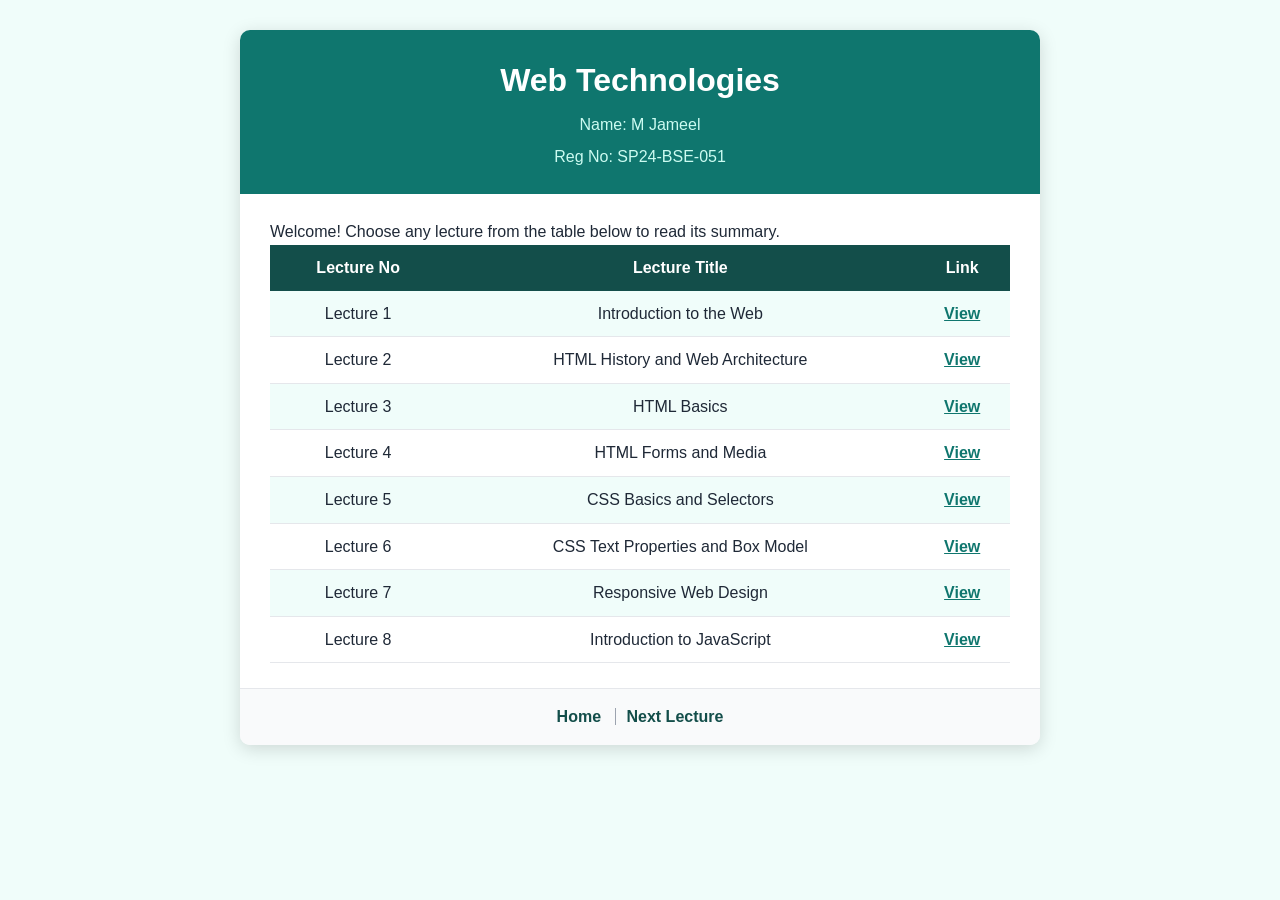
<file: Web Technologies/index.html>
<!DOCTYPE html>
<html lang="en">
<head>
  <meta charset="UTF-8">
  <meta name="viewport" content="width=device-width, initial-scale=1.0">
  <title>Web Technologies</title>
  <link rel="stylesheet" href="style.css">
</head>
<body>
<div class="container">
  <header>
    <h1>Web Technologies</h1>
    <p>Name: M Jameel</p>
    <p>Reg No: SP24-BSE-051</p>
  </header>
  <main>
    <p class="intro">Welcome! Choose any lecture from the table below to read its summary.</p>
    <table>
      <tr><th>Lecture No</th><th>Lecture Title</th><th>Link</th></tr>
      <tr><td>Lecture 1</td><td>Introduction to the Web</td><td><a href="lecture1.html">View</a></td></tr>
      <tr><td>Lecture 2</td><td>HTML History and Web Architecture</td><td><a href="lecture2.html">View</a></td></tr>
      <tr><td>Lecture 3</td><td>HTML Basics</td><td><a href="lecture3.html">View</a></td></tr>
      <tr><td>Lecture 4</td><td>HTML Forms and Media</td><td><a href="lecture4.html">View</a></td></tr>
      <tr><td>Lecture 5</td><td>CSS Basics and Selectors</td><td><a href="lecture5.html">View</a></td></tr>
      <tr><td>Lecture 6</td><td>CSS Text Properties and Box Model</td><td><a href="lecture6.html">View</a></td></tr>
      <tr><td>Lecture 7</td><td>Responsive Web Design</td><td><a href="lecture7.html">View</a></td></tr>
      <tr><td>Lecture 8</td><td>Introduction to JavaScript</td><td><a href="lecture8.html">View</a></td></tr>
    </table>
  </main>
  <nav>
    <a href="index.html">Home</a>
    <a href="lecture1.html">Next Lecture</a>
  </nav>
</div>
</body>
</html>
</file>
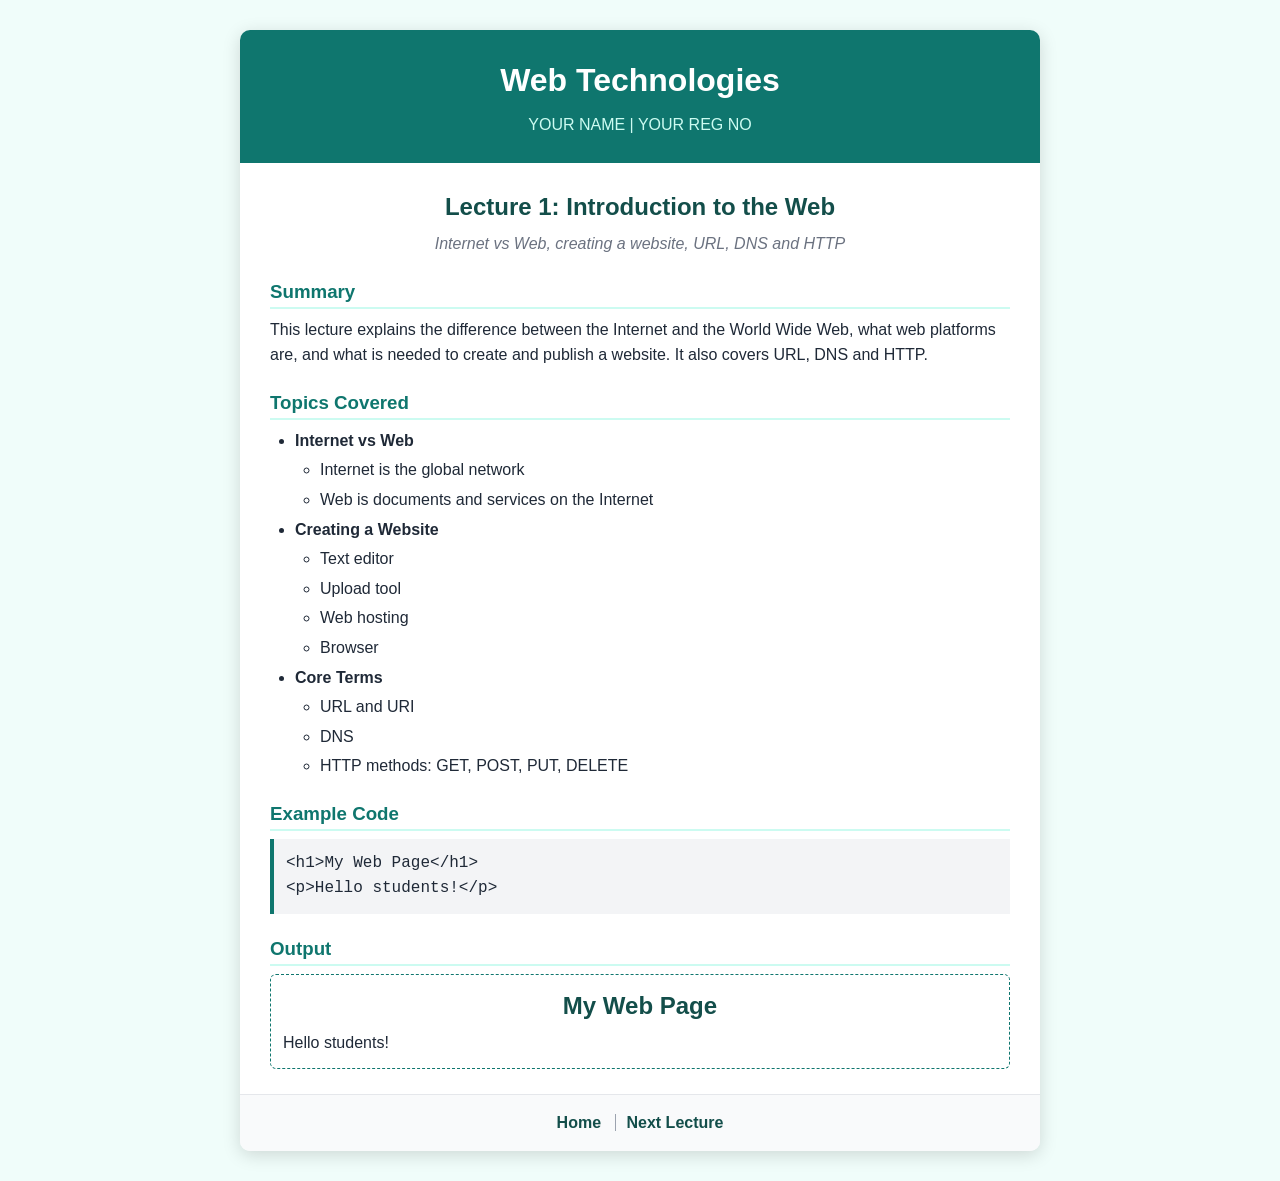
<file: Web Technologies/lecture1.html>
<!DOCTYPE html>
<html lang="en">
<head>
  <meta charset="UTF-8">
  <meta name="viewport" content="width=device-width, initial-scale=1.0">
  <title>Lecture 1</title>
  <link rel="stylesheet" href="style.css">
</head>
<body>
<div class="container">
  <header>
    <h1>Web Technologies</h1>
    <p>YOUR NAME | YOUR REG NO</p>
  </header>
  <main>
    <h2>Lecture 1: Introduction to the Web</h2>
    <p class="sub">Internet vs Web, creating a website, URL, DNS and HTTP</p>
    <h3>Summary</h3>
    <p>This lecture explains the difference between the Internet and the World Wide Web, what web platforms are, and what is needed to create and publish a website. It also covers URL, DNS and HTTP.</p>
    <h3>Topics Covered</h3>
    <ul>
      <li><strong>Internet vs Web</strong>
        <ul><li>Internet is the global network</li><li>Web is documents and services on the Internet</li></ul>
      </li>
      <li><strong>Creating a Website</strong>
        <ul><li>Text editor</li><li>Upload tool</li><li>Web hosting</li><li>Browser</li></ul>
      </li>
      <li><strong>Core Terms</strong>
        <ul><li>URL and URI</li><li>DNS</li><li>HTTP methods: GET, POST, PUT, DELETE</li></ul>
      </li>
    </ul>
    <h3>Example Code</h3>
<pre>&lt;h1&gt;My Web Page&lt;/h1&gt;
&lt;p&gt;Hello students!&lt;/p&gt;</pre>
    <h3>Output</h3>
    <div class="output">
      <h2>My Web Page</h2>
      <p>Hello students!</p>
    </div>
  </main>
  <nav>
    <a href="index.html">Home</a>
    <a href="lecture2.html">Next Lecture</a>
  </nav>
</div>
</body>
</html>
</file>
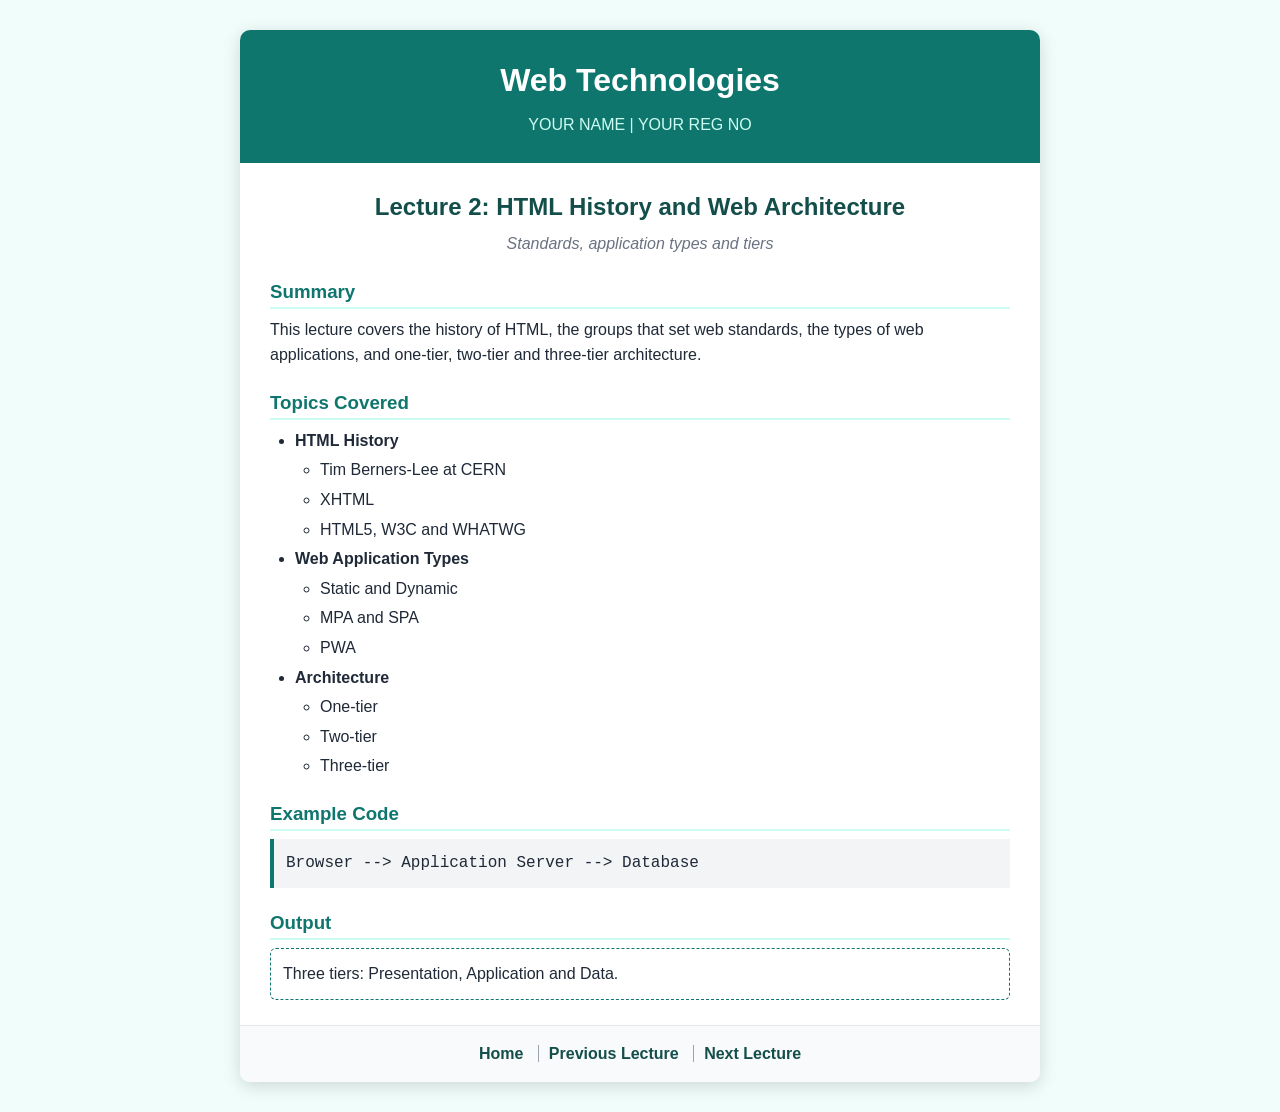
<file: Web Technologies/lecture2.html>
<!DOCTYPE html>
<html lang="en">
<head>
  <meta charset="UTF-8">
  <meta name="viewport" content="width=device-width, initial-scale=1.0">
  <title>Lecture 2</title>
  <link rel="stylesheet" href="style.css">
</head>
<body>
<div class="container">
  <header>
    <h1>Web Technologies</h1>
    <p>YOUR NAME | YOUR REG NO</p>
  </header>
  <main>
    <h2>Lecture 2: HTML History and Web Architecture</h2>
    <p class="sub">Standards, application types and tiers</p>
    <h3>Summary</h3>
    <p>This lecture covers the history of HTML, the groups that set web standards, the types of web applications, and one-tier, two-tier and three-tier architecture.</p>
    <h3>Topics Covered</h3>
    <ul>
      <li><strong>HTML History</strong>
        <ul><li>Tim Berners-Lee at CERN</li><li>XHTML</li><li>HTML5, W3C and WHATWG</li></ul>
      </li>
      <li><strong>Web Application Types</strong>
        <ul><li>Static and Dynamic</li><li>MPA and SPA</li><li>PWA</li></ul>
      </li>
      <li><strong>Architecture</strong>
        <ul><li>One-tier</li><li>Two-tier</li><li>Three-tier</li></ul>
      </li>
    </ul>
    <h3>Example Code</h3>
<pre>Browser --&gt; Application Server --&gt; Database</pre>
    <h3>Output</h3>
    <div class="output">
      <p>Three tiers: Presentation, Application and Data.</p>
    </div>
  </main>
  <nav>
    <a href="index.html">Home</a>
    <a href="lecture1.html">Previous Lecture</a>
    <a href="lecture3.html">Next Lecture</a>
  </nav>
</div>
</body>
</html>
</file>
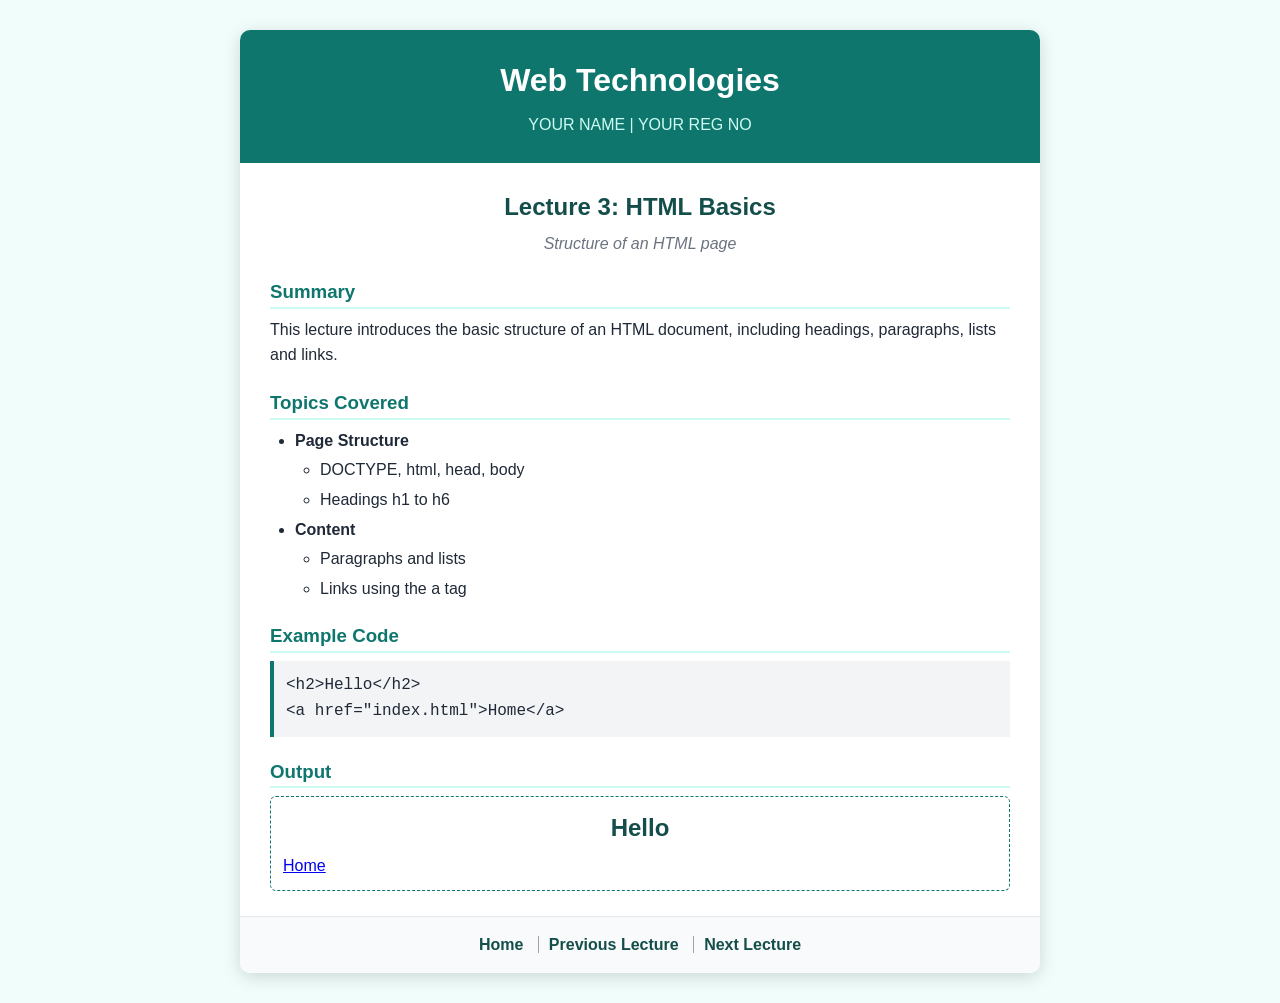
<file: Web Technologies/lecture3.html>
<!DOCTYPE html>
<html lang="en">
<head>
  <meta charset="UTF-8">
  <meta name="viewport" content="width=device-width, initial-scale=1.0">
  <title>Lecture 3</title>
  <link rel="stylesheet" href="style.css">
</head>
<body>
<div class="container">
  <header>
    <h1>Web Technologies</h1>
    <p>YOUR NAME | YOUR REG NO</p>
  </header>
  <main>
    <h2>Lecture 3: HTML Basics</h2>
    <p class="sub">Structure of an HTML page</p>
    <h3>Summary</h3>
    <p>This lecture introduces the basic structure of an HTML document, including headings, paragraphs, lists and links.</p>
    <h3>Topics Covered</h3>
    <ul>
      <li><strong>Page Structure</strong>
        <ul><li>DOCTYPE, html, head, body</li><li>Headings h1 to h6</li></ul>
      </li>
      <li><strong>Content</strong>
        <ul><li>Paragraphs and lists</li><li>Links using the a tag</li></ul>
      </li>
    </ul>
    <h3>Example Code</h3>
<pre>&lt;h2&gt;Hello&lt;/h2&gt;
&lt;a href="index.html"&gt;Home&lt;/a&gt;</pre>
    <h3>Output</h3>
    <div class="output">
      <h2>Hello</h2>
      <a href="index.html">Home</a>
    </div>
  </main>
  <nav>
    <a href="index.html">Home</a>
    <a href="lecture2.html">Previous Lecture</a>
    <a href="lecture4.html">Next Lecture</a>
  </nav>
</div>
</body>
</html>
</file>
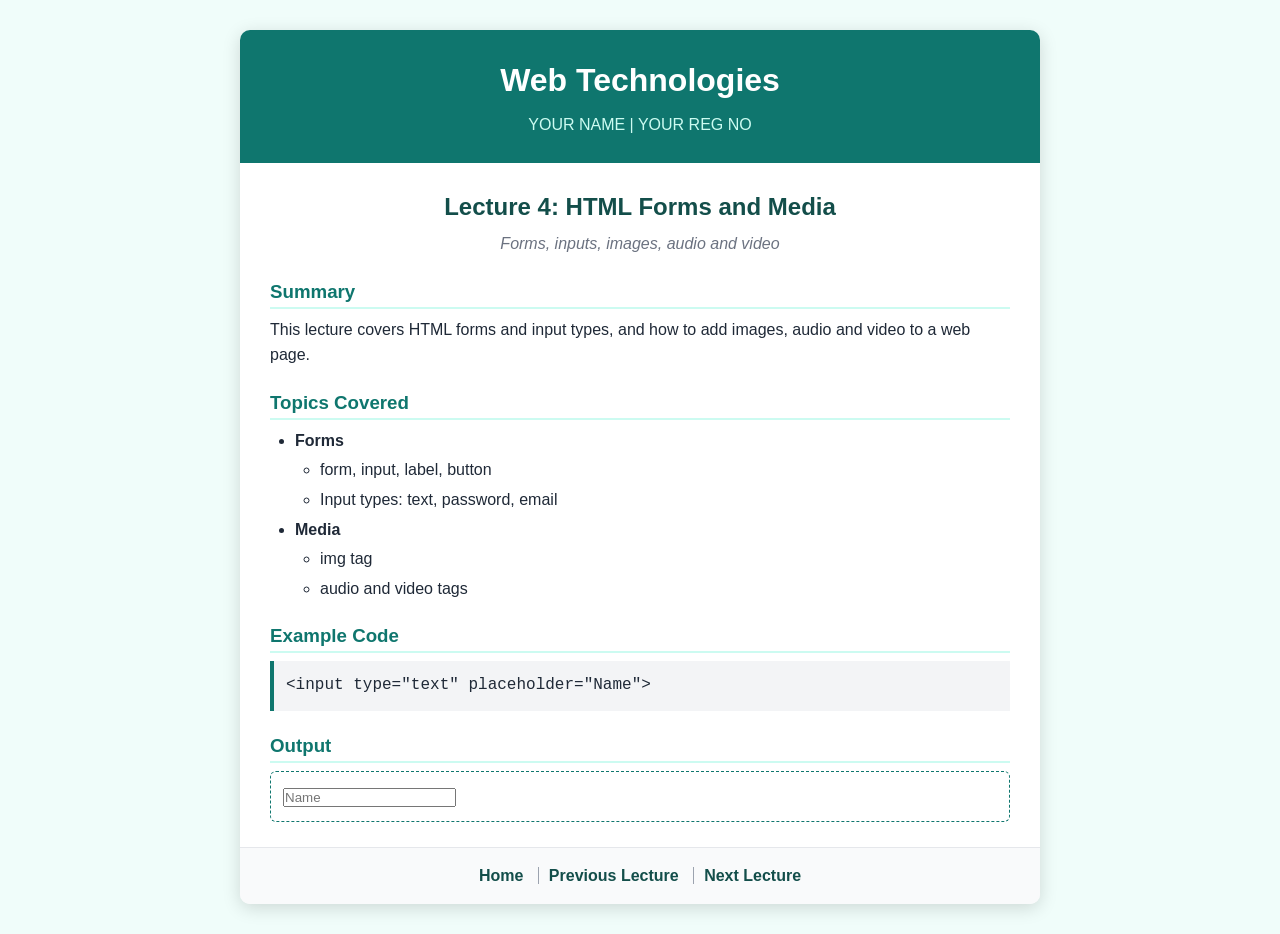
<file: Web Technologies/lecture4.html>
<!DOCTYPE html>
<html lang="en">
<head>
  <meta charset="UTF-8">
  <meta name="viewport" content="width=device-width, initial-scale=1.0">
  <title>Lecture 4</title>
  <link rel="stylesheet" href="style.css">
</head>
<body>
<div class="container">
  <header>
    <h1>Web Technologies</h1>
    <p>YOUR NAME | YOUR REG NO</p>
  </header>
  <main>
    <h2>Lecture 4: HTML Forms and Media</h2>
    <p class="sub">Forms, inputs, images, audio and video</p>
    <h3>Summary</h3>
    <p>This lecture covers HTML forms and input types, and how to add images, audio and video to a web page.</p>
    <h3>Topics Covered</h3>
    <ul>
      <li><strong>Forms</strong>
        <ul><li>form, input, label, button</li><li>Input types: text, password, email</li></ul>
      </li>
      <li><strong>Media</strong>
        <ul><li>img tag</li><li>audio and video tags</li></ul>
      </li>
    </ul>
    <h3>Example Code</h3>
<pre>&lt;input type="text" placeholder="Name"&gt;</pre>
    <h3>Output</h3>
    <div class="output">
      <input type="text" placeholder="Name">
    </div>
  </main>
  <nav>
    <a href="index.html">Home</a>
    <a href="lecture3.html">Previous Lecture</a>
    <a href="lecture5.html">Next Lecture</a>
  </nav>
</div>
</body>
</html>
</file>
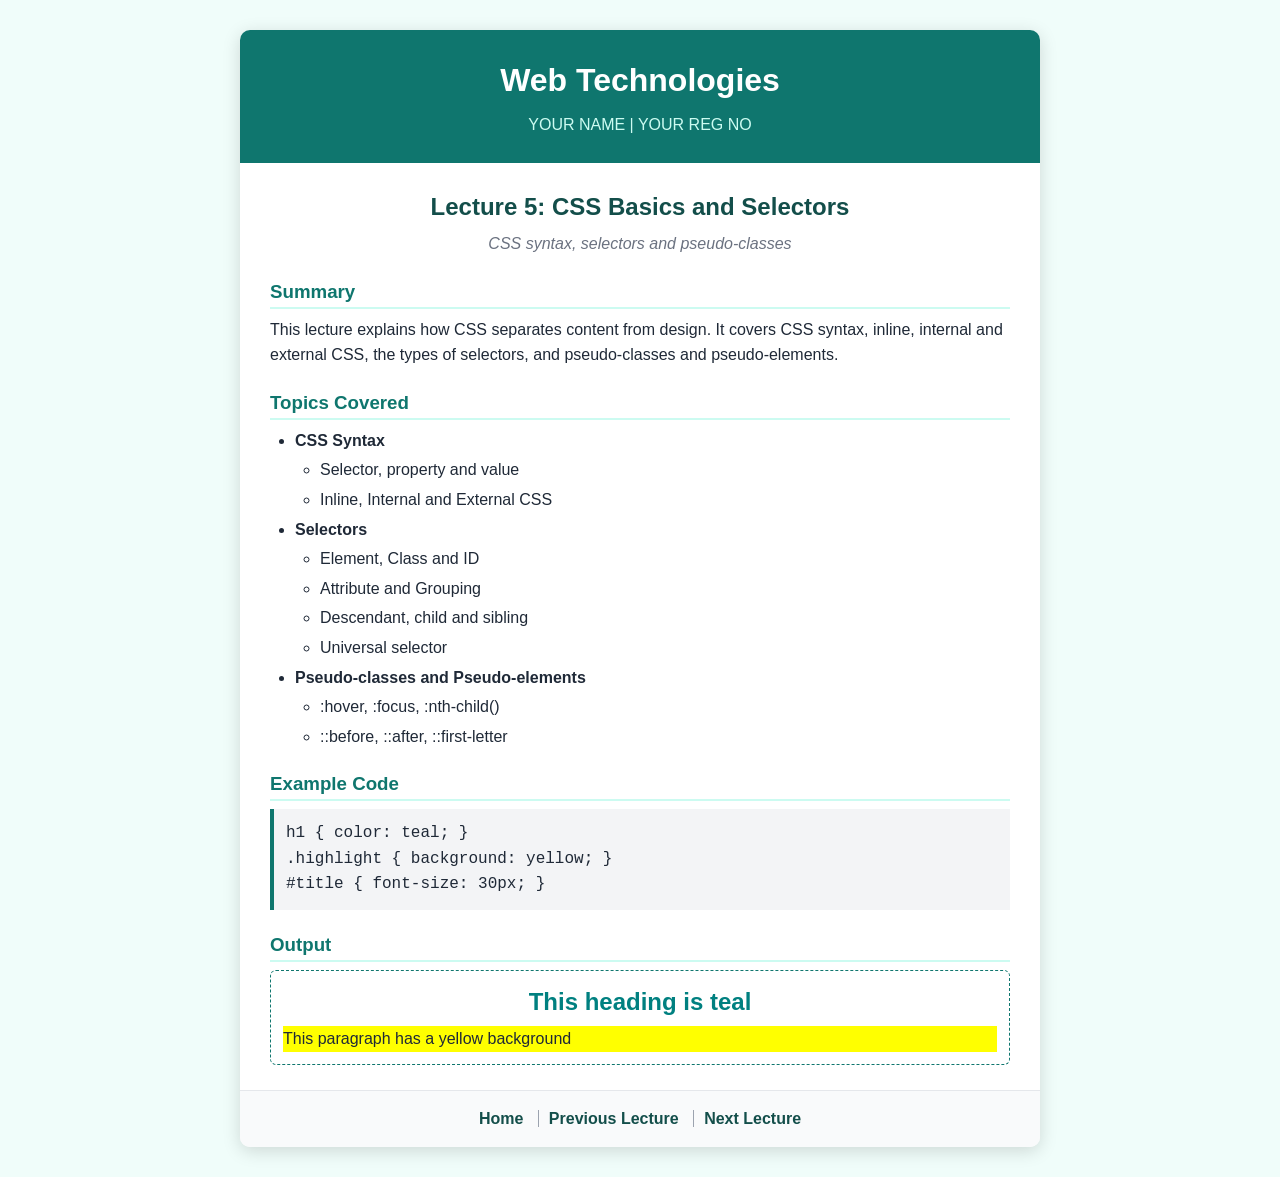
<file: Web Technologies/lecture5.html>
<!DOCTYPE html>
<html lang="en">
<head>
  <meta charset="UTF-8">
  <meta name="viewport" content="width=device-width, initial-scale=1.0">
  <title>Lecture 5</title>
  <link rel="stylesheet" href="style.css">
</head>
<body>
<div class="container">
  <header>
    <h1>Web Technologies</h1>
    <p>YOUR NAME | YOUR REG NO</p>
  </header>
  <main>
    <h2>Lecture 5: CSS Basics and Selectors</h2>
    <p class="sub">CSS syntax, selectors and pseudo-classes</p>
    <h3>Summary</h3>
    <p>This lecture explains how CSS separates content from design. It covers CSS syntax, inline, internal and external CSS, the types of selectors, and pseudo-classes and pseudo-elements.</p>
    <h3>Topics Covered</h3>
    <ul>
      <li><strong>CSS Syntax</strong>
        <ul><li>Selector, property and value</li><li>Inline, Internal and External CSS</li></ul>
      </li>
      <li><strong>Selectors</strong>
        <ul><li>Element, Class and ID</li><li>Attribute and Grouping</li><li>Descendant, child and sibling</li><li>Universal selector</li></ul>
      </li>
      <li><strong>Pseudo-classes and Pseudo-elements</strong>
        <ul><li>:hover, :focus, :nth-child()</li><li>::before, ::after, ::first-letter</li></ul>
      </li>
    </ul>
    <h3>Example Code</h3>
<pre>h1 { color: teal; }
.highlight { background: yellow; }
#title { font-size: 30px; }</pre>
    <h3>Output</h3>
    <div class="output">
      <h2 style="color: teal;">This heading is teal</h2>
      <p style="background: yellow;">This paragraph has a yellow background</p>
    </div>
  </main>
  <nav>
    <a href="index.html">Home</a>
    <a href="lecture4.html">Previous Lecture</a>
    <a href="lecture6.html">Next Lecture</a>
  </nav>
</div>
</body>
</html>
</file>
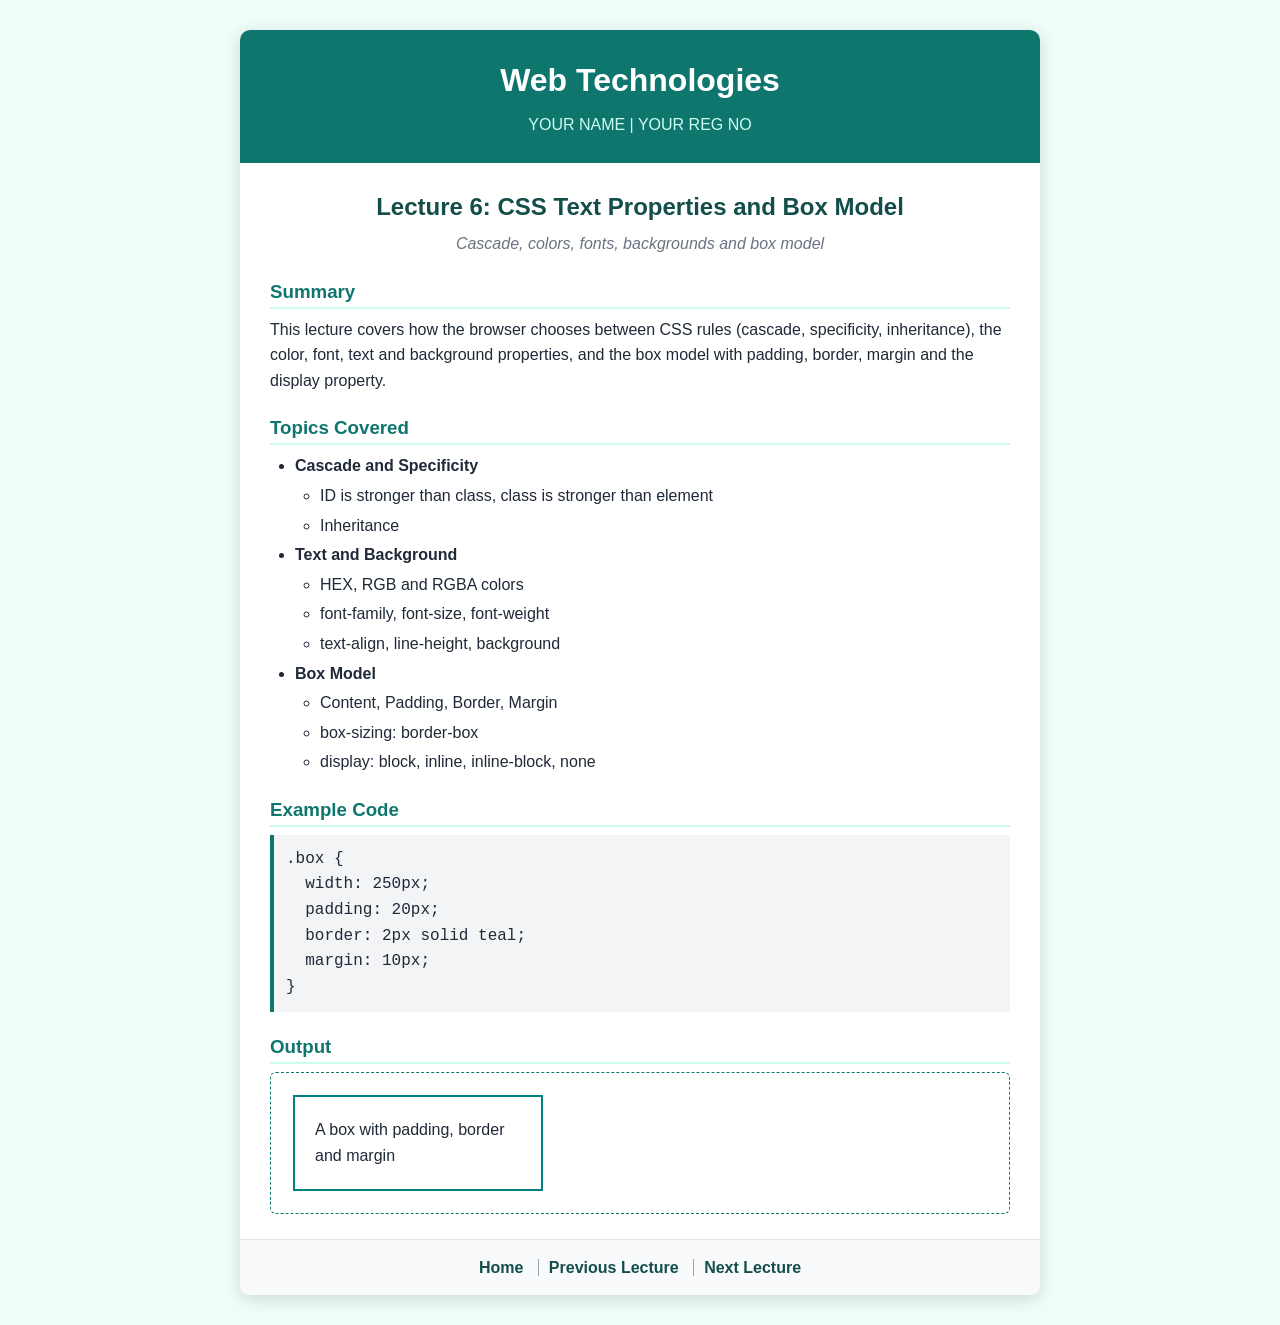
<file: Web Technologies/lecture6.html>
<!DOCTYPE html>
<html lang="en">
<head>
  <meta charset="UTF-8">
  <meta name="viewport" content="width=device-width, initial-scale=1.0">
  <title>Lecture 6</title>
  <link rel="stylesheet" href="style.css">
</head>
<body>
<div class="container">
  <header>
    <h1>Web Technologies</h1>
    <p>YOUR NAME | YOUR REG NO</p>
  </header>
  <main>
    <h2>Lecture 6: CSS Text Properties and Box Model</h2>
    <p class="sub">Cascade, colors, fonts, backgrounds and box model</p>
    <h3>Summary</h3>
    <p>This lecture covers how the browser chooses between CSS rules (cascade, specificity, inheritance), the color, font, text and background properties, and the box model with padding, border, margin and the display property.</p>
    <h3>Topics Covered</h3>
    <ul>
      <li><strong>Cascade and Specificity</strong>
        <ul><li>ID is stronger than class, class is stronger than element</li><li>Inheritance</li></ul>
      </li>
      <li><strong>Text and Background</strong>
        <ul><li>HEX, RGB and RGBA colors</li><li>font-family, font-size, font-weight</li><li>text-align, line-height, background</li></ul>
      </li>
      <li><strong>Box Model</strong>
        <ul><li>Content, Padding, Border, Margin</li><li>box-sizing: border-box</li><li>display: block, inline, inline-block, none</li></ul>
      </li>
    </ul>
    <h3>Example Code</h3>
<pre>.box {
  width: 250px;
  padding: 20px;
  border: 2px solid teal;
  margin: 10px;
}</pre>
    <h3>Output</h3>
    <div class="output">
      <div style="width: 250px; padding: 20px; border: 2px solid teal; margin: 10px;">A box with padding, border and margin</div>
    </div>
  </main>
  <nav>
    <a href="index.html">Home</a>
    <a href="lecture5.html">Previous Lecture</a>
    <a href="lecture7.html">Next Lecture</a>
  </nav>
</div>
</body>
</html>
</file>
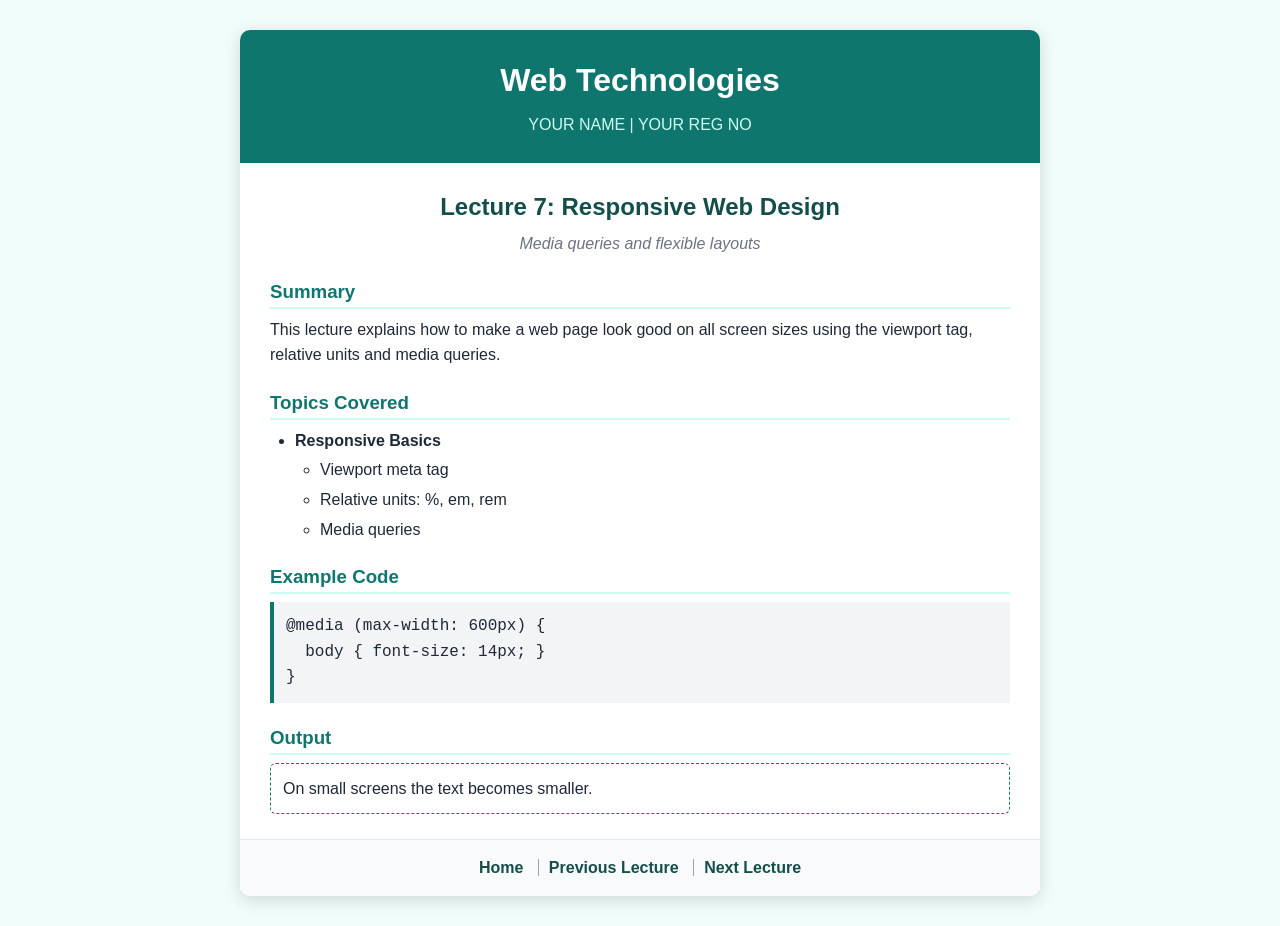
<file: Web Technologies/lecture7.html>
<!DOCTYPE html>
<html lang="en">
<head>
  <meta charset="UTF-8">
  <meta name="viewport" content="width=device-width, initial-scale=1.0">
  <title>Lecture 7</title>
  <link rel="stylesheet" href="style.css">
</head>
<body>
<div class="container">
  <header>
    <h1>Web Technologies</h1>
    <p>YOUR NAME | YOUR REG NO</p>
  </header>
  <main>
    <h2>Lecture 7: Responsive Web Design</h2>
    <p class="sub">Media queries and flexible layouts</p>
    <h3>Summary</h3>
    <p>This lecture explains how to make a web page look good on all screen sizes using the viewport tag, relative units and media queries.</p>
    <h3>Topics Covered</h3>
    <ul>
      <li><strong>Responsive Basics</strong>
        <ul><li>Viewport meta tag</li><li>Relative units: %, em, rem</li><li>Media queries</li></ul>
      </li>
    </ul>
    <h3>Example Code</h3>
<pre>@media (max-width: 600px) {
  body { font-size: 14px; }
}</pre>
    <h3>Output</h3>
    <div class="output">
      <p>On small screens the text becomes smaller.</p>
    </div>
  </main>
  <nav>
    <a href="index.html">Home</a>
    <a href="lecture6.html">Previous Lecture</a>
    <a href="lecture8.html">Next Lecture</a>
  </nav>
</div>
</body>
</html>
</file>
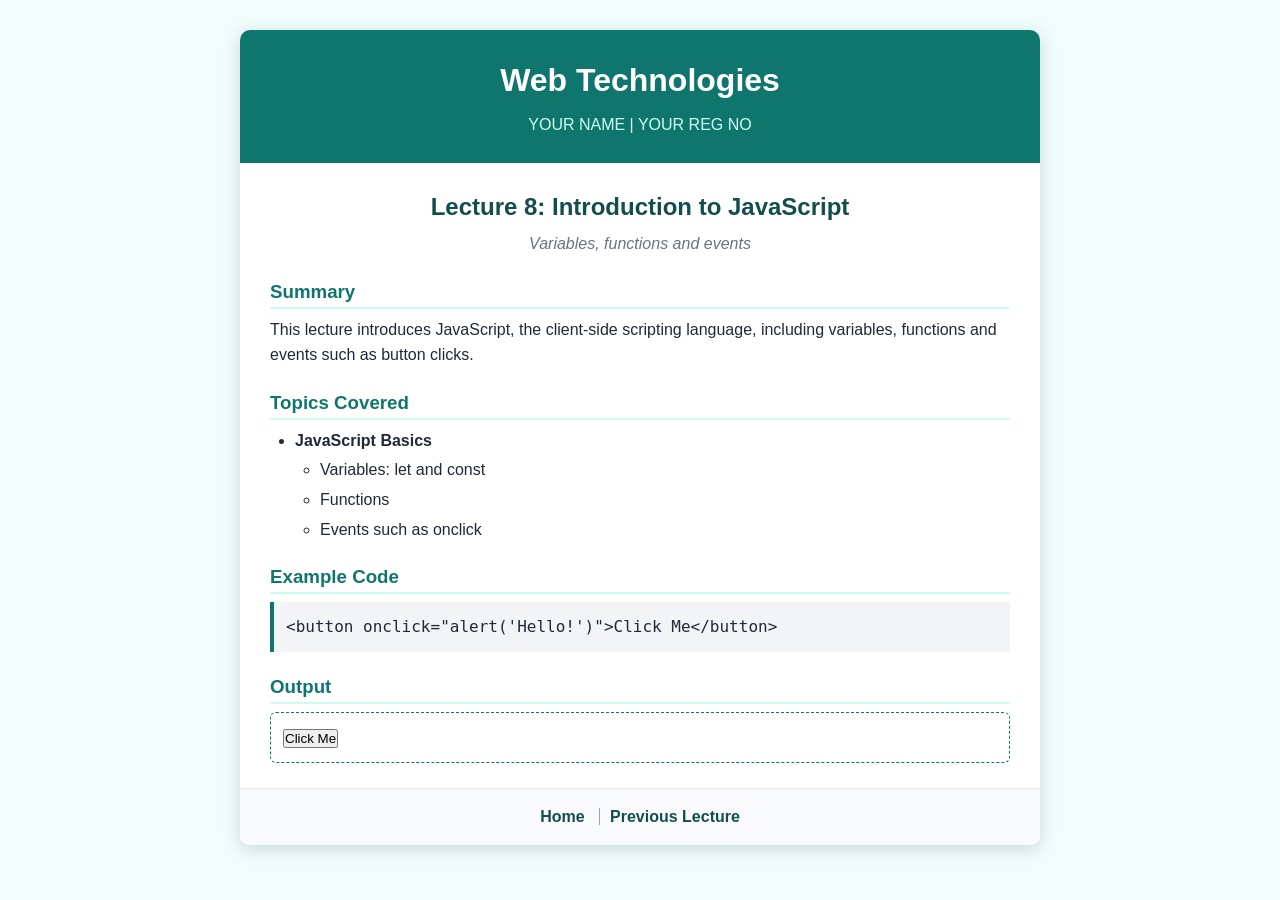
<file: Web Technologies/lecture8.html>
<!DOCTYPE html>
<html lang="en">
<head>
  <meta charset="UTF-8">
  <meta name="viewport" content="width=device-width, initial-scale=1.0">
  <title>Lecture 8</title>
  <link rel="stylesheet" href="style.css">
</head>
<body>
<div class="container">
  <header>
    <h1>Web Technologies</h1>
    <p>YOUR NAME | YOUR REG NO</p>
  </header>
  <main>
    <h2>Lecture 8: Introduction to JavaScript</h2>
    <p class="sub">Variables, functions and events</p>
    <h3>Summary</h3>
    <p>This lecture introduces JavaScript, the client-side scripting language, including variables, functions and events such as button clicks.</p>
    <h3>Topics Covered</h3>
    <ul>
      <li><strong>JavaScript Basics</strong>
        <ul><li>Variables: let and const</li><li>Functions</li><li>Events such as onclick</li></ul>
      </li>
    </ul>
    <h3>Example Code</h3>
<pre>&lt;button onclick="alert('Hello!')"&gt;Click Me&lt;/button&gt;</pre>
    <h3>Output</h3>
    <div class="output">
      <button onclick="alert('Hello!')">Click Me</button>
    </div>
  </main>
  <nav>
    <a href="index.html">Home</a>
    <a href="lecture7.html">Previous Lecture</a>
  </nav>
</div>
</body>
</html>
</file>
<file: Web Technologies/style.css>
:root {
  --main: #0f766e;
  --dark: #134e4a;
  --light: #ccfbf1;
  --text: #1f2937;
}
* { box-sizing: border-box; margin: 0; padding: 0; }
body { font-family: Arial, sans-serif; background: #f0fdfa; color: var(--text); line-height: 1.6; padding: 30px 15px; }
.container { max-width: 800px; margin: auto; background: #fff; border-radius: 10px; box-shadow: 0 4px 18px rgba(0,0,0,0.15); overflow: hidden; }
header { background: var(--main); color: #fff; text-align: center; padding: 25px 20px; }
header h1 { font-size: 32px; }
header p { margin-top: 6px; color: var(--light); }
main { padding: 25px 30px; }
table { width: 100%; border-collapse: collapse; }
th { background: var(--dark); color: #fff; padding: 10px; }
td { padding: 10px; text-align: center; border-bottom: 1px solid #e5e7eb; }
tr:nth-child(even) { background: #f0fdfa; }
tr:hover { background: var(--light); }
td a { color: var(--main); font-weight: bold; }
h2 { color: var(--dark); text-align: center; margin-bottom: 5px; }
.sub { text-align: center; font-style: italic; color: #6b7280; margin-bottom: 15px; }
h3 { color: var(--main); border-bottom: 2px solid var(--light); margin: 20px 0 8px; }
ul { margin-left: 25px; }
li { margin: 4px 0; }
pre { background: #f3f4f6; border-left: 4px solid var(--main); padding: 12px; font-family: Consolas, monospace; overflow-x: auto; }
.output { border: 1px dashed var(--main); padding: 12px; border-radius: 6px; }
nav { text-align: center; padding: 15px; border-top: 1px solid #e5e7eb; background: #f9fafb; }
nav a { color: var(--dark); font-weight: bold; text-decoration: none; padding: 0 10px; }
nav a:hover { color: var(--main); text-decoration: underline; }
nav a + a { border-left: 1px solid #9ca3af; }
@media (max-width: 600px) { main { padding: 15px; } header h1 { font-size: 24px; } }
</file>
